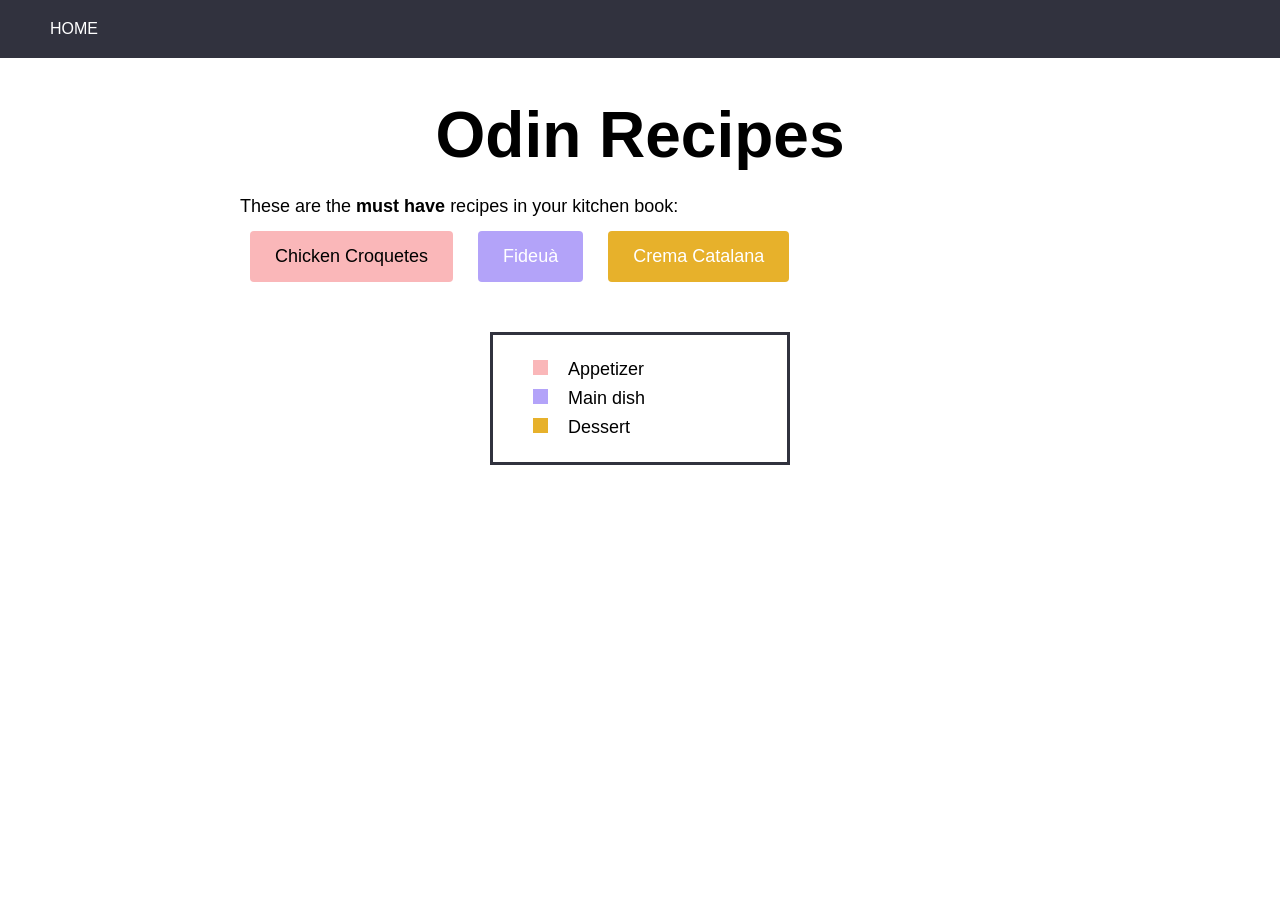
<file: index.html>
<!DOCTYPE html>
<html lang="en">
<head>
    <meta charset="UTF-8">
    <meta name="viewport" content="width=device-width, initial-scale=1.0">
    <title>Odin Recipes</title>
    <link rel="stylesheet" href="styles.css">
</head>
<body>
     <header>
        <nav>
            <ul>
                <li><a href="">Home</a></li>
            </ul>
        </nav>
    </header>
    <main class="recipe-summary">
        <h1>Odin Recipes</h1>
        <p>These are the <strong>must have</strong> recipes in your kitchen book:</p>
        <ul>
            <li class="recipe-link"><a href="recipes/chicken-croquetes.html" class="appetizer">Chicken Croquetes</a></li>
            <li class="recipe-link"><a href="recipes/fideua.html" class="main-dish">Fideuà</a></li>
            <li class="recipe-link"><a href="recipes/crema-catalana.html" class="dessert">Crema Catalana</a></li>
        </ul>
        <div class="legend">
            <ul>
                <li>
                    <div class="appetizer square" with="15px" height="15px"></div>
                    <p>Appetizer</p>
                </li>
                <li>
                    <div class="main-dish square" with="15px" height="15px"></div>
                    <p>Main dish</p>
                </li>
                <li>
                    <div class="dessert square" with="15px" height="15px"></div>
                    <p>Dessert</p>
                </li>
            </ul>
        </div>
    </main>
    
</body>
</html>
</file>
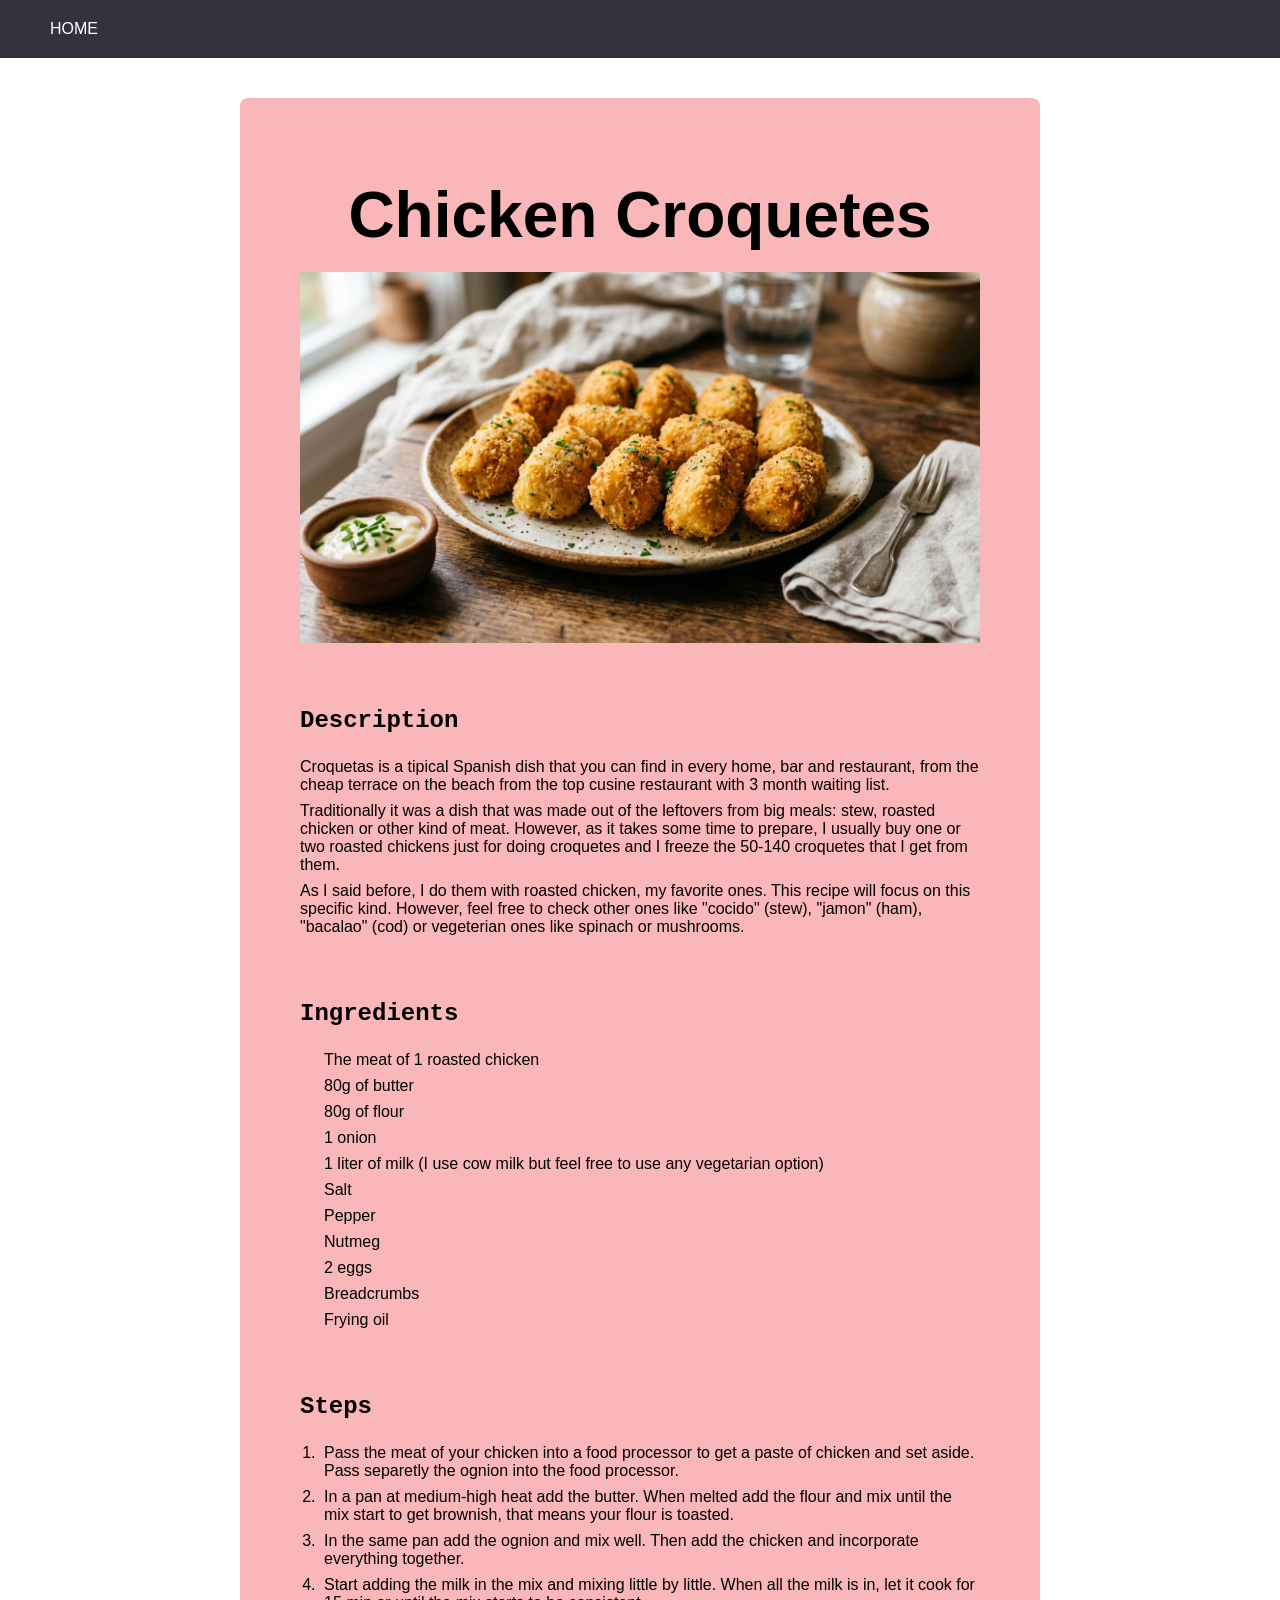
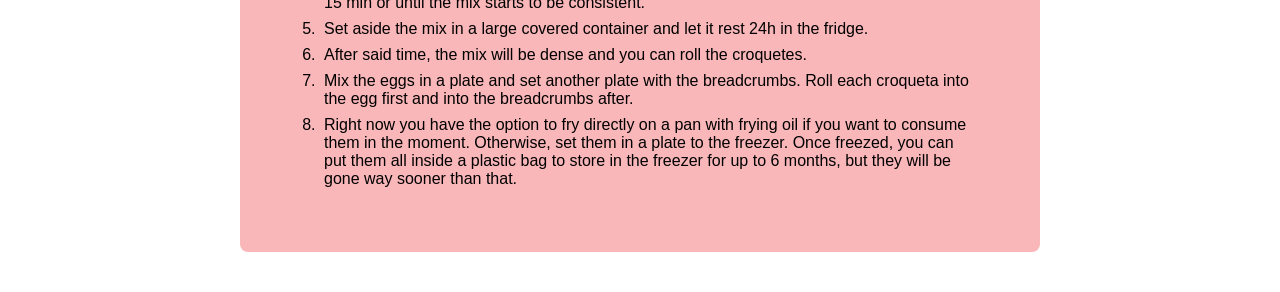
<file: recipes/chicken-croquetes.html>
<!DOCTYPE html>
<html lang="en">
<head>
    <meta charset="UTF-8">
    <meta name="viewport" content="width=device-width, initial-scale=1.0">
    <title>Chicken Croquetes | Odin Recipes</title>
    <link rel="stylesheet" href="../styles.css">
</head>
<body>
    <header>
        <nav>
            <ul>
                <li><a href="../index.html">Home</a></li>
            </ul>
        </nav>
    </header>
    <article class="recipe appetizer">
        <h1>Chicken Croquetes</h1>
        <img src="../img/chicken-croquetes.png" alt="12 warm chicken croquetes on a plate, ready to be eaten" width="500px">
        <h2>Description</h2>
        <p>Croquetas is a tipical Spanish dish that you can find in every home, bar and restaurant, from the cheap terrace
            on the beach from the top cusine restaurant with 3 month waiting list.
        </p>
        <p>Traditionally it was a dish that was made out of the leftovers from big meals: stew, roasted chicken or other kind
            of meat. However, as it takes some time to prepare, I usually buy one or two roasted chickens just for doing 
            croquetes and I freeze the 50-140 croquetes that I get from them. 
        </p>
        <p>As I said before, I do them with roasted chicken, my favorite ones. This recipe will focus on this specific kind.
            However, feel free to check other ones like "cocido" (stew), "jamon" (ham), "bacalao" (cod) or vegeterian ones like
            spinach or mushrooms.
        </p>
        <h2>Ingredients</h2>
        <ul>
            <li>The meat of 1 roasted chicken</li>
            <li>80g of butter</li>
            <li>80g of flour</li>
            <li>1 onion</li>
            <li>1 liter of milk (I use cow milk but feel free to use any vegetarian option)</li>
            <li>Salt</li>
            <li>Pepper</li>
            <li>Nutmeg</li>
            <li>2 eggs</li>
            <li>Breadcrumbs</li>
            <li>Frying oil</li>
        </ul>
        <h2>Steps</h2>
        <ol>
            <li>Pass the meat of your chicken into a food processor to get a paste of chicken and set aside. Pass separetly
                the ognion into the food processor.
            </li>
            <li>In a pan at medium-high heat add the butter. When melted add the flour and mix until the mix start to get
                brownish, that means your flour is toasted.
            </li>
            <li>In the same pan add the ognion and mix well. Then add the chicken and incorporate everything together.</li>
            <li>Start adding the milk in the mix and mixing little by little. When all the milk is in, let it cook for 15 min 
                or until the mix starts to be consistent.
            </li>
            <li>Set aside the mix in a large covered container and let it rest 24h in the fridge.</li>
            <li>After said time, the mix will be dense and you can roll the croquetes.</li>
            <li>Mix the eggs in a plate and set another plate with the breadcrumbs. Roll each croqueta into the egg first and 
                into the breadcrumbs after.
            </li>
            <li>Right now you have the option to fry directly on a pan with frying oil if you want to consume them in the moment. 
                Otherwise, set them in a plate to the freezer. Once freezed, you can put them all inside a plastic bag to store
                in the freezer for up to 6 months, but they will be gone way sooner than that.
            </li>
        </ol>
    </article>
    
</body>
</html>
</file>
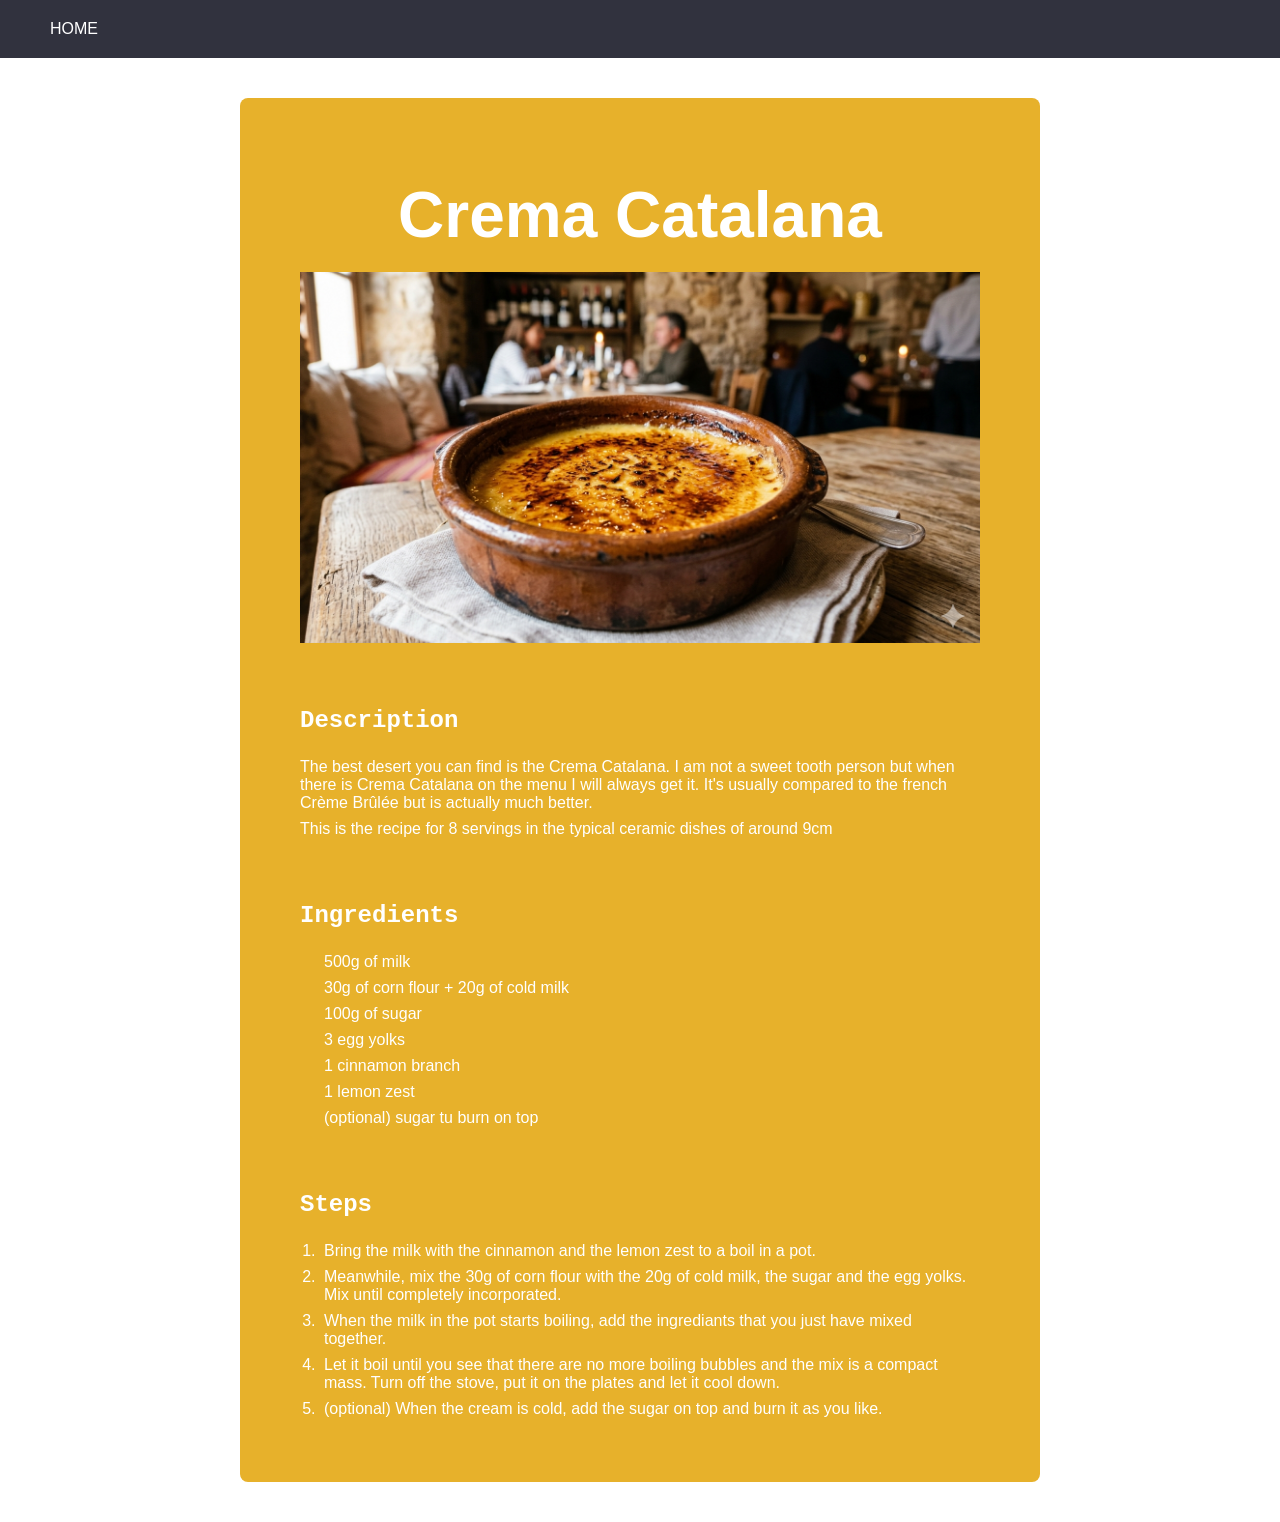
<file: recipes/crema-catalana.html>
<!DOCTYPE html>
<html lang="en">
<head>
    <meta charset="UTF-8">
    <meta name="viewport" content="width=device-width, initial-scale=1.0">
    <title>Crema Catalana | Odin Recipes</title>
    <link rel="stylesheet" href="../styles.css">
</head>
<body>
    <header>
        <nav>
            <ul>
                <li><a href="../index.html">Home</a></li>
            </ul>
        </nav>
    </header>
    <article class="recipe dessert">
        <h1>Crema Catalana</h1>
        <img src="../img/crema-catalana.png" alt="Crema catalana in a traditional ceramic recipient" width="500px">
        <h2>Description</h2>
        <p>The best desert you can find is the Crema Catalana. I am not a sweet tooth person but when there is Crema Catalana on
            the menu I will always get it. It's usually compared to the french Crème Brûlée but is actually much better.
        </p>
        <p>This is the recipe for 8 servings in the typical ceramic dishes of around 9cm</p>
        <h2>Ingredients</h2>
        <ul>
        <li>500g of milk</li>
        <li>30g of corn flour + 20g of cold milk</li>
        <li>100g of sugar</li>
        <li>3 egg yolks</li>
        <li>1 cinnamon branch</li>
        <li>1 lemon zest</li>
        <li>(optional) sugar tu burn on top</li>
        </ul>
        <h2>Steps</h2>
        <ol>
            <li>Bring the milk with the cinnamon and the lemon zest to a boil in a pot.</li>
            <li>Meanwhile, mix the 30g of corn flour with the 20g of cold milk, the sugar and the egg yolks. Mix until completely
            incorporated. 
            </li>
            <li>When the milk in the pot starts boiling, add the ingrediants that you just have mixed together.</li>
            <li>Let it boil until you see that there are no more boiling bubbles and the mix is a compact mass. Turn off the 
                stove, put it on the plates and let it cool down.
            </li>
            <li>(optional) When the cream is cold, add the sugar on top and burn it as you like.</li>
        </ol>
    </article>
</body>
</html>
</file>
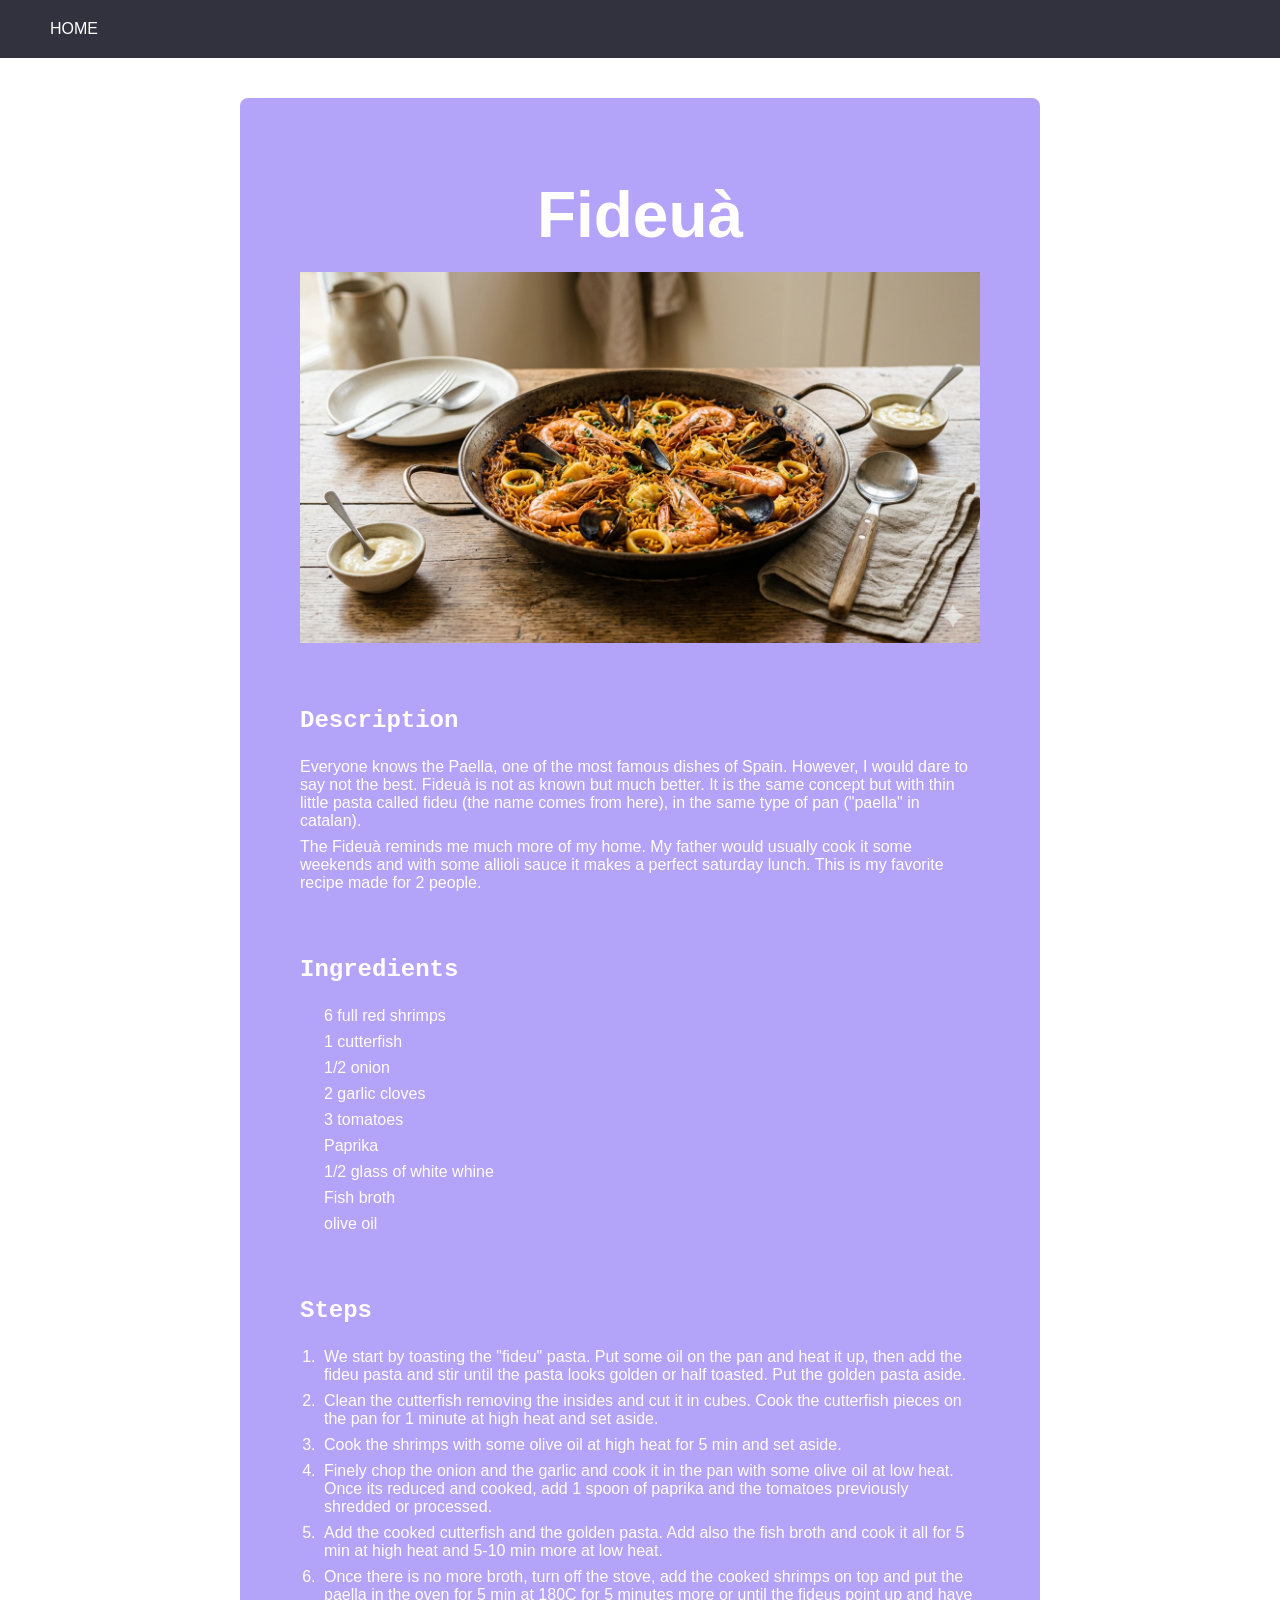
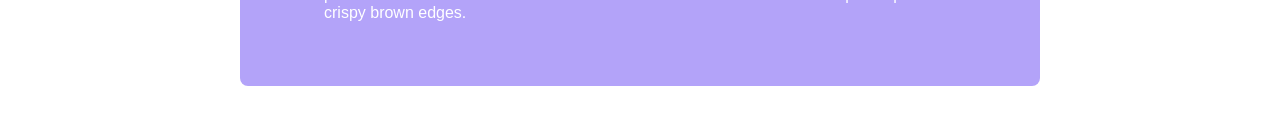
<file: recipes/fideua.html>
<!DOCTYPE html>
<html lang="en">
<head>
    <meta charset="UTF-8">
    <meta name="viewport" content="width=device-width, initial-scale=1.0">
    <title>Fideuà | Odin Recipes</title>
    <link rel="stylesheet" href="../styles.css">
</head>
<body>
    <header>
        <nav>
            <ul>
                <li><a href="../index.html">Home</a></li>
            </ul>
        </nav>
    </header>
    <article class="recipe main-dish">
        <h1>Fideuà</h1>
        <img src="../img/fideua.png" alt="Fideuà for 2 in a paella recipient on a table, ready to be served" width="500px">
        <h2>Description</h2>
        <p>Everyone knows the Paella, one of the most famous dishes of Spain. However, I would dare to say not the best. Fideuà
            is not as known but much better. It is the same concept but with thin little pasta called fideu (the name comes from
            here), in the same type of pan ("paella" in catalan).
        </p>
        <p>The Fideuà reminds me much more of my home. My father would usually cook it some weekends and with some allioli 
            sauce it makes a perfect saturday lunch. This is my favorite recipe made for 2 people.
        </p>
        <h2>Ingredients</h2>
        <ul>
            <li>6 full red shrimps</li>
            <li>1 cutterfish</li>
            <li>1/2 onion</li>
            <li>2 garlic cloves</li>
            <li>3 tomatoes</li>
            <li>Paprika</li>
            <li>1/2 glass of white whine</li>
            <li>Fish broth</li>
            <li>olive oil</li>
        </ul>
        <h2>Steps</h2>
        <ol>
            <li>We start by toasting the "fideu" pasta. Put some oil on the pan and heat it up, then add the fideu pasta and stir
                until the pasta looks golden or half toasted. Put the golden pasta aside.
            </li>
            <li>Clean the cutterfish removing the insides and cut it in cubes. Cook the cutterfish pieces on the pan for 1 minute
                at high heat and set aside.
            </li>
            <li>Cook the shrimps with some olive oil at high heat for 5 min and set aside.</li>
            <li>Finely chop the onion and the garlic and cook it in the pan with some olive oil at low heat. Once its reduced and
                cooked, add 1 spoon of paprika and the tomatoes previously shredded or processed.
            </li>
            <li>Add the cooked cutterfish and the golden pasta. Add also the fish broth and cook it all for 5 min at high heat
                and 5-10 min more at low heat.
            </li>
            <li>Once there is no more broth, turn off the stove, add the cooked shrimps on top and put the paella in the oven for 
                5 min at 180C for 5 minutes more or until the fideus point up and have crispy brown edges.</li>
        </ol>
    </article>
</body>
</html>
</file>
<file: styles.css>
* {
    font-family: 'Verdana', 'Roboto', sans-serif;
    margin: 0;
    padding: 0;
    box-sizing: border-box;
}

h2, h3 {
    font-family:'Courier New', Courier, monospace;
    margin: 60px 0 20px 0;
}

h1 {
    text-align: center;
    font-size: 4rem;
    margin: 20px 0;
}

nav {
    background-color: #31323e;
    text-transform: uppercase;
    text-decoration: none;
}

ul {
    list-style-type: none;
}

nav a {
    display: inline-block;
    color: white;
    text-decoration: none;
    padding: 20px 50px;
}

nav a:hover, nav a:active {
    background-color: #777a91;
}

p {
    padding: 4px 0;
}

.recipe-summary {
    max-width: 800px;
    font-size: 18px;
    margin: 40px auto;
}

.recipe-link {
    display: inline-block;
}

.recipe-summary a {
    display: inline-block;
    text-decoration: none;
    margin: 10px;
    padding: 15px 25px;
    border-radius: 4px;
}

.appetizer {
    background-color: #fab7b9;
    color: black;
}

.recipe-link .appetizer:hover {
    background-color: rgb(250, 183, 185,0.8);
    color: black;
}

.main-dish {
    background-color: #b3a3f9;
    color: white;
}

.recipe-link .main-dish:hover {
    background-color: rgb(179, 163, 249,0.8);
    color: white;
}

.dessert {
    background-color: #e7b12b;
    color: white;
}

.recipe-link .dessert:hover {
    background-color: rgb(231, 177, 43, 0.8);
    color: white;
}

.recipe {
    max-width: 800px;
    padding: 60px;
    margin: 40px auto;
    border-radius: 8px;
}

.recipe li {
    margin-left: 20px;
    padding: 4px;
}

.recipe img {
    width: 100%;
}

.legend {
    width: 300px;
    margin: 40px auto;
    padding: 20px 40px;
    border: 3px #31323e solid;
}

.legend p {
    display: inline-block;
    margin: 0 15px;
}

.square {
    width: 15px;
    height: 15px;
    display: inline-block;
}
</file>
